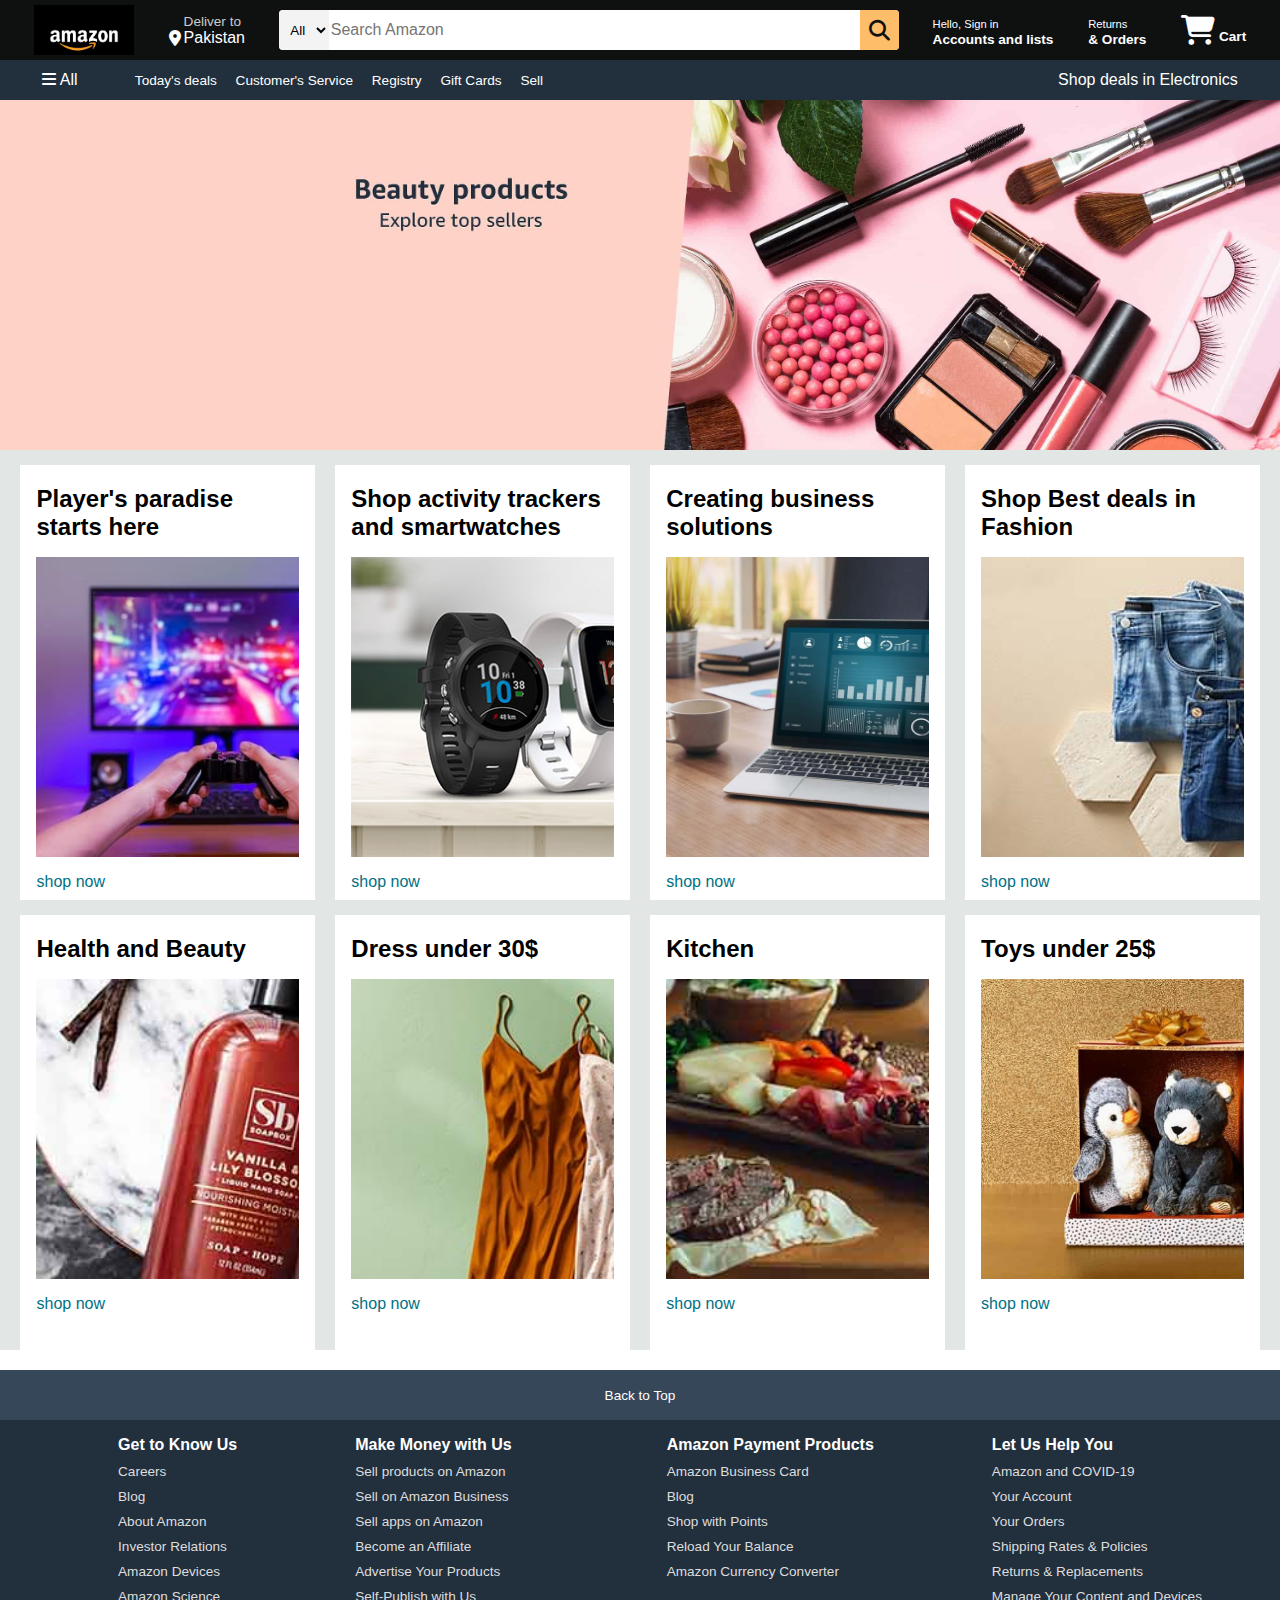
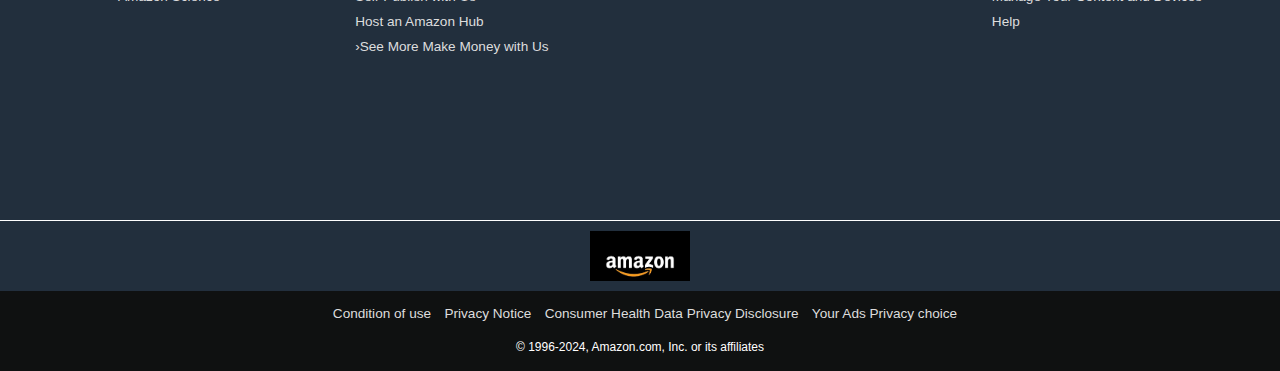
<file: index.html>
<!DOCTYPE html>
<html lang="en">
<head>
    <meta charset="UTF-8">
    <meta name="viewport" content="width=device-width, initial-scale=1.0">
    <title>Amazon.com</title>
    <link rel="stylesheet" href="https://cdnjs.cloudflare.com/ajax/libs/font-awesome/6.6.0/css/all.min.css">
    <link rel="stylesheet" href="style.css">
</head>
<body>
    <header>
        <div class="navbar" id="nav-id">
        <div class="nav-logo border">
            <div class="logo"></div>
        </div>

        <div class="nav-address border">
            <p class="add-first">Deliver to</p>
            <div class="add-icon">
                <i class="fa-solid fa-location-dot"></i>
                <p class="add-second">Pakistan</p>
            </div>
        </div>

        <div class="nav-search">
            <select class="search-select">
                <option >All</option>
                <option>Careers</option>
                <option>Blog</option>
                <option>About Amazon</option>
                <option>Investor Relations</option>
                <option>Amazon Devices</option>       
                <option >Amazon Science</option>
            </select>
            <input type="text" class="search-input" placeholder="Search Amazon">
            <div class="search-icon"><i class="fa-solid fa-magnifying-glass"></i></div>
        </div>

        <div class="nav-sign border">
            <p><span>Hello, Sign in</span></p>
            <p class="nav-sec">Accounts and lists</p>
        </div>

        <div class="nav-return border">
            <p><span>Returns</span></p>
            <p class="nav-sec">& Orders</p>
        </div>

        <div class="nav-cart border">
            <i class="fa-solid fa-cart-shopping"></i>
            Cart
        </div>

    </div>

    <div class="panel">
        <div class="p-all">
            <i class="fa-solid fa-bars"></i>
            All
        </div>

        <div class="p-opts">
            <p>Today's deals</p>
            <p>Customer's Service</p>
            <p>Registry</p>
            <p>Gift Cards</p>
            <p>Sell</p>
        </div>
        <div class="p-deals">
            Shop deals in Electronics
        </div>
    </div>
    <div class="hero">
        
    </div>

    <div class="shop">
        <div class=" box">
            <div class="box-content">
                <h2>Player's paradise starts here</h2>
                <div id="img"  style="background-image: url('images/box1.jpg');"></div>
                <a href="#">shop now</a>
            </div>
        </div>
        
        <div class=" box">
            <div class="box-content">
                <h2>Shop activity trackers and smartwatches</h2>
                <div id="img"  style="background-image: url('images/box2.jpg');"></div>
                <a href="#">shop now</a>
            </div>
        </div>
        <div class=" box">
            <div class="box-content">
                <h2>Creating business solutions</h2>
                <div id="img"  style="background-image: url('images/box3.jpg');"></div>
                <a href="#">shop now</a>
            </div>
        </div>
        <div class=" box">
            <div class="box-content">
                <h2>Shop Best deals in Fashion</h2>
                <div id="img"  style="background-image: url('images/SHOP\ DEALS\ IN\ FASHION.jpg');"></div>
                <a href="#">shop now</a>
            </div>
        </div>

        <div class=" box">
            <div class="box-content">
                <h2>Health and Beauty</h2>
                <div id="img"  style="background-image: url('images/HEALTH\ N\ BEAUTY.jpg');"></div>
                <a href="#">shop now</a>
            </div>
        </div>
        
        <div class=" box">
            <div class="box-content">
                <h2>Dress under 30$</h2>
                <div id="img"  style="background-image: url('images/DRESS UNDER 30$.jpg');"></div>
                <a href="#">shop now</a>
            </div>
        </div>
        <div class=" box">
            <div class="box-content">
                <h2>Kitchen</h2>
                <div id="img"  style="background-image: url('images/KITCHEN.jpg');"></div>
                <a href="#">shop now</a>
            </div>
        </div>
        <div class=" box">
            <div class="box-content">
                <h2>Toys under 25$</h2>
                <div id="img"  style="background-image: url('images/box4.jpg');"></div>
                <a href="#">shop now</a>
            </div>
        </div>
    </div>
</header>

<footer>
    <div class="foot-p1">
        <a href="#nav-id">Back to Top </a>
    </div>

    <div class="foot-p2">
        <ul>
            <p>Get to Know Us</p>
            <a href="#">Careers</a>
            <a href="#">Blog</a>
            <a href="#">About Amazon</a>
            <a href="#">Investor Relations</a>
            <a href="#">Amazon Devices</a>
            <a href="#">Amazon Science</a>
        </ul>

        <ul>
            <p>Make Money with Us</p>
            <a href="#">Sell products on Amazon</a>
            <a href="#">Sell on Amazon Business</a>
            <a href="#">Sell apps on Amazon</a>
            <a href="#">Become an Affiliate</a>
            <a href="#">Advertise Your Products</a>
            <a href="#">Self-Publish with Us</a>
            <a href="#">Host an Amazon Hub</a>
            <a href="#">›See More Make Money with Us</a>
        </ul>
        
         <ul>
            <p>Amazon Payment Products</p>
            <a href="#">Amazon Business Card</a>
            <a href="#">Blog</a>
            <a href="#">Shop with Points</a>
            <a href="#">Reload Your Balance</a>
            <a href="#">Amazon Currency Converter</a>
        </ul>
        
        <ul>
            <p>Let Us Help You</p>
            <a href="#">Amazon and COVID-19</a>
            <a href="#">Your Account</a>
            <a href="#">Your Orders</a>
            <a href="#">Shipping Rates & Policies</a>
            <a href="#">Returns & Replacements</a>
            <a href="#">Manage Your Content and Devices</a>
            <a href="#">Help</a>
        </ul>
    </div>

    <div class="foot-p3">
        <div class="logo">

        </div>
    </div>

    <div class="foot-p4">
        <div class="pages">
            <a href="#">Condition of use</a>
            <a href="#">Privacy Notice</a>
            <a href="#">Consumer Health Data Privacy Disclosure</a>
            <a href="#">Your Ads Privacy choice</a>
        </div>
        <br>
        <div class="copyright">
            © 1996-2024, Amazon.com, Inc. or its affiliates
        </div>
    </div>

</footer>


</body>
</html>
</file>
<file: style.css>
*{
    margin: 0;
    font-family: Arial, Helvetica, sans-serif;
    border: border-box;
}
.navbar{
    height: 60px;
    background-color: #0F1111;
    color: white;
    display: flex;
    align-items: center;
    justify-content: space-evenly;
}

.nav-logo {
    height: 50px;
    width: 100px;
}
.logo{
    background-image: url("images/original\ logo.png");
    background-size: cover;
    height: 50px;
    width: 100%;
}

.border{
    border: 1px solid transparent;
}

.border:hover{
    border: 1px solid white;
}

/** box2 **/
.add-first{
    color: #CCCCCC;
    font-size:0.85rem ;
    margin-left: 15px;
}

.add-second{
    font-size: 1rem;
    margin-left: 3px;
}

.add-icon{
    display: flex;
    align-items: center;
    justify-content: space-evenly;
}

/** box 3 **/
.nav-search{
    display: flex;
    background-color: pink;
    width: 620px;
    height: 40px;
    border-radius: 4px;
}

.nav-search:hover{
    border: 2px solid orange;
}
.search-select{
    background-color: #f3f3f3;
    width: 50px;
    text-align: center;
    border-top-left-radius: 4px;
    border-bottom-left-radius: 4px;
    border: none;

}

.search-input{
    width: 100%;
    font-size: 1rem;
    border: none;
}

.search-icon{
    width: 45px;
    display: flex;
    justify-content: center;
    align-items: center;
    font-size: 1.3rem;
    background-color: #febd68;
    border-top-right-radius: 4px;
    border-bottom-right-radius: 4px;
    color: #0F1111;
}

/** box 4 & 5 **/

span{
    font-size: 0.7rem;
}

.nav-sec{
    font-size: 0.85rem;
    font-weight: 700;
}

/** box 6 **/

.nav-cart i{
    font-size: 30px
}

.nav-cart{
font-size: 0.85rem;
font-weight: 700   
}

/** panel **/
.panel{
    height: 40px;
    background-color: #222f3d;
    display: flex;
    color: white;
    align-items: center;
    justify-content: space-evenly;
}
.p-opts p{
    display: inline;
    margin-left: 15px;
}
.p-opts{
    width: 70%;
    font-size: 0.85rem;
}
p-deals{
    font-size: 0.9rem;
}

/** hero section **/

.hero{
    background-image: url(images/HERO\ FLEX.jpg);
    background-size: cover;
    height: 350px;
}

/** shop section **/
.shop{
    display: flex;
    justify-content: space-evenly;
    background-color: #e2e7e6;
    flex-wrap: wrap;
}
.box{
    width: 23%;
    height: 400px;
    /* border: 2px solid black; */
    background-color: white;
    padding: 20px 0px 15px;
    margin-top: 15px;
}

.box a{
    text-decoration: none;
}
.box a:hover{
    color: rgb(255, 106, 0);
}


#img{
    height: 300px;
    background-size:cover;
    margin-top: 1rem;
    margin-bottom: 1rem;
}
.box-content{
    margin-left: 1rem;
    margin-right: 1rem;
}
.box-content a{
    color: #007185;
}

/** footer **/
footer{
    margin-top: 20px;
}
.foot-p1 a{
    text-decoration: none;
    height: 50px;
    background-color: #37475a;
    color: white;
    display: flex;
    justify-content: center;
    align-items: center;
    font-size: 0.85rem;
}

.foot-p2{
    background-color: #222f3d;
    color: white;
    height: 400px;
    display: flex;
    justify-content: space-evenly;
    
}
ul a{
    display: block;
    color: #DDDDDD;
    font-size: 0.85rem;
    text-decoration: none;
    margin-top: 10px;
}
ul p{
    font-size: 1rem;
    font-weight: 700;
    margin-top: 1rem;
}

ul a:hover{
    text-decoration: underline;
}

.foot-p3{
    background-color: #222f3d;
    color: white;
    height: 70px;
    border-top: 0.5px solid white;
    display: flex;
    justify-content: center;
    align-items: center;
}

.logo{
    background-image: url("images/original\ logo.png");
    background-size: cover;
    height: 50px;
    width: 100px;
}

.foot-p4{
    background-color:#0F1111;
    color: white;
    height: 80px;
    text-align: center;
    font-size: 0.75rem;
    
}
.pages{
    padding-top: 15px;
}
.foot-p4 a{
    color: #DDDDDD;
    font-size: 0.85rem;
    text-decoration: none;
    margin-left: 10px;
}
.foot-p4 a:hover{
    text-decoration: underline;
}
.copyright{
  padding-top: 5px;
}
</file>
